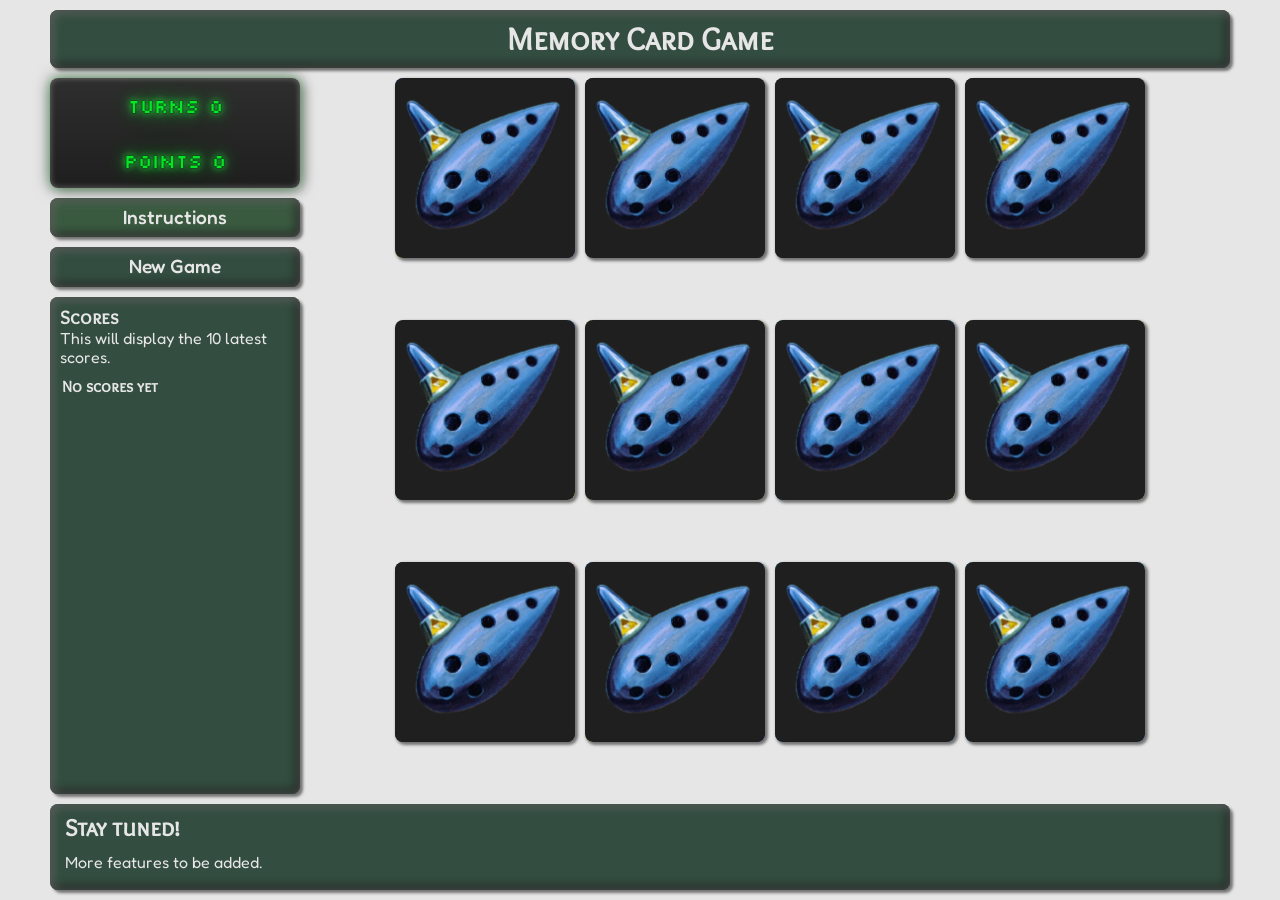
<file: index.html>
<!DOCTYPE html>
<html lang="en">

<head>
  <meta charset="UTF-8">
  <!-- Same as header background color -->
  <meta name="theme-color" content="#344E41">
  <!-- Favicons from realfavicongenerator -->
  <link rel="icon" type="image/png" href="assets/favicon/favicon-96x96.png" sizes="96x96">
  <link rel="icon" type="image/svg+xml" href="assets/favicon/favicon.svg">
  <link rel="shortcut icon" href="assets/favicon/favicon.ico">
  <link rel="apple-touch-icon" sizes="180x180" href="assets/favicon/apple-touch-icon.png">
  <meta name="apple-mobile-web-app-title" content="Zelda Card Game">
  <link rel="manifest" href="assets/favicon/site.webmanifest">
  <meta name="viewport" content="width=device-width, initial-scale=1.0">
  <meta name="description" content="A memory card game with Zelda cards">
  <meta name="keywords" content="Game, Memory, Card, Zelda">
  <meta name="author" content="Rafael Ferreira">
  <title>Memory Card Game</title>
  <link rel="stylesheet" href="assets/css/style.css">
</head>

<body>

  <!-- Header -->
  <header id="main-header" aria-label="Page Logo">
    <h1>Memory Card Game</h1>
  </header>

  <!-- Game Stats and Buttons -->
  <section id="game-control" class="sidebar" aria-label="Game Controls and Statistics">
    <!-- Game Stats -->
    <div class="stats-display">
      <div class="stat">
        <p aria-label="Turns">Turns <span id="turns">0</span></p>
      </div>
      <div class="stat">
        <p aria-label="Points">Points <span id="points">0</span></p>
      </div>
    </div>

    <!-- Instructions Modal -->
    <div id="instructions-open-btn" class="btn instructions" role="button">
      Instructions
    </div>

    <!-- Modal with instructions -->
    <dialog id="howtoplay">
      <h2>How to play:</h2>
      <ol>
        <li>All cards are laid face down on the board.</li>
        <li>Click on any two cards to flip them over and reveal their images.</li>
        <li>If the cards match, they stay face up and you earn a point.</li>
        <li>If they do not match, they will flip back over after a short delay.</li>
        <li>Keep flipping two cards at a time until all pairs have been matched.</li>
        <li>The game ends when all the card pairs are found. Try to match them all in the fewest number of attempts!</li>
      </ol>
      <button type="button" id="close-button" class="btn">Close</button>
    </dialog>

    <!-- New Game Button -->
    <div id="new-game-btn" class="btn new-game" role="button">
      New Game
    </div>
  </section>

  <section id="scores" aria-label="Latest scores">
    <h3>Scores</h3>
    <p>This will display the 10 latest scores.</p>
    <table id="scores-table">
      <!-- Injected by JS -->
    </table>
  </section>

  <!-- Game Board -->
  <main id="game-board" aria-label="Cards board">
    <!-- Injected with JS -->
  </main>

  <!-- Footer -->
  <footer id="main-footer">
    <div id="footer-notes">
      <h2>Stay tuned!</h2>
      <p>More features to be added.</p>
    </div>
  </footer>

  <!-- Game Java Script -->
  <script type="module" src="assets/js/game.js"></script>
</body>

</html>
</file>
<file: assets/css/style.css>
@import url('https://fonts.googleapis.com/css2?family=Fredoka:wght@300..700&family=Overlock+SC&family=Silkscreen:wght@400;700&display=swap');

:root {
  /* Colours */
  --primary: hsl(150, 20%, 25%);
  --secondary: hsl(131, 22%, 29%);
  --light: hsl(0, 0%, 90%);
  --dark: hsl(0, 0%, 10%);

  /* Typography */
  --font-family-heading: "Overlock SC", sans-serif;
  --font-family-stats-display: "Silkscreen", sans-serif;
  --font-family-body: "Fredoka", sans-serif;
  --font-size-base: 1rem;
  --line-height-base: 1.2;

  /* Layout */
  --gap: 10px;
  --border-radius: 8px;
  --border-color: var(--primary);
  --boder-size: 5px;
  --box-shadow:
    inset 2px 2px 8px 2px hsla(0 0% 50% / 0.5),
    inset -2px -2px 8px 2px hsla(0 0% 10% / 0.8),
    3px 3px 3px 0px hsla(0 0% 0% / 0.5);
}

/* Reset */
*, *::before, *::after {
  box-sizing: border-box;
}

/* Global */
#main-header {
  grid-area: main-header;
}

#game-control {
  grid-area: game-control;
}

#scores {
  grid-area: scores;
}

#game-board {
  grid-area: game-board;
}

#main-footer {
  grid-area: main-footer;
}

body {
  font-family: var(--font-family-body);
  background: var(--light);
  display: grid;
  grid-template-rows: auto auto 1fr auto auto;
  gap: var(--gap);
  max-width: 400px;
  min-height: 100svh;
  margin: 0 auto;
  padding: var(--gap);
  font-size: var(--font-size-base);
  line-height: var(--line-height-base);
  grid-template-areas:
    "main-header"
    "game-control"
    "game-board"
    "scores"
    "main-footer"
  ;
}

h1, h2, h3, h4, h5, h6 {
  font-family: var(--font-family-heading);
  margin: 0;
  padding: 0;
}

p {
  margin: 0;
  margin-bottom: 0.5rem;
}

ol, ul, li {
  margin: 0;
  margin-bottom: 0.5rem;
}

.btn {
  display: flex;
  align-items: center;
  justify-content: center;
  border: none;
  padding: 0.5rem 1rem;
  border-radius: var(--border-radius);
  background-color: var(--light);
  color: var(--dark);
  font-family: var(--font-family-body);
  font-weight: 500;
  font-size: 1.2rem;
  line-height: var(--line-height-base);
  cursor: pointer;
  box-shadow:
    inset 2px 2px 8px hsla(0 0% 90% / 0.3),
    inset -2px -2px 8px hsla(0 0% 10% / 0.3),
    3px 3px 12px hsla(0 0% 0% / 0.5);
}

/* Header */
header, #scores {
  padding: var(--gap);
  border-radius: var(--border-radius);
  background-color: var(--primary);
  box-shadow: var(--box-shadow);
}

header h1 {
  color: var(--light);
  text-align: center;
}

/* Sidebar */
.sidebar {
  display: grid;
  grid-template-columns: 1fr 1fr;
  gap: var(--gap);
}

/* Game Stats Section */
.stats-display {
  grid-column: span 2;
  --background-color: hsl(0, 0%, 15%);
  --text-color: hsl(129, 96%, 46%);
  display: flex;
  justify-content: space-around;
  border-radius: var(--border-radius);
  background-color: var(--background-color);
  background: linear-gradient(hsl(0, 0%, 18%) 0%,
      hsl(0, 0%, 12%) 100%);
  color: var(--text-color);
  text-shadow:
    0 0 2px #000,
    0 0 6px hsla(129, 96%, 56%, 0.9),
    0 0 12px hsla(129, 96%, 56%, 0.8),
    0 0 24px hsla(129, 96%, 56%, 0.6);
  box-shadow:
    inset 1px 1px 6px hsla(0, 0%, 90%, 0.2),
    inset -1px -1px 6px hsla(0, 0%, 90%, 0.2),
    0 0 8px hsla(129, 96%, 56%, 0.3),
    0 0 16px hsla(0, 0%, 0%, 0.5),
    3px 3px 12px hsla(0, 0%, 0%, 0.3);
}

.stat {
  display: flex;
  align-items: center;
  justify-content: center;
  font-family: var(--font-family-stats-display);
  font-size: var(--font-size-base);
  padding: 1rem;
  margin: 0;
}

.stat p {
  font-size: 1.2rem;
  margin: 0;
}

.btn.instructions {
  color: var(--light);
  background: var(--secondary);
  box-shadow: var(--box-shadow);
}

.btn.instructions:hover {
  background-color: color-mix(in hsl, var(--secondary), white 20%);
  color: color-mix(in hsl, var(--light), white 20%);
}

/* Instructions Modal */
dialog {
  margin: auto var(--gap);
  max-width: 748px;
  padding: 20px;
  border: none;
  border-radius: 20px;
  background-color: var(--primary);
  color: var(--light);
  box-shadow: var(--box-shadow);
}

dialog h2 {
  margin: 0;
}

dialog[open] {
  display: grid;
  gap: var(--gap);
}

dialog:focus {
  outline: none;
}

dialog::backdrop {
  background-color: color-mix(in srgb, var(--primary) 60%, transparent);
}

.btn.new-game {
  color: var(--light);
  background-color: var(--primary);
  box-shadow: var(--box-shadow);
}

.btn.new-game:hover {
  background-color: color-mix(in hsl, var(--primary), white 20%);
  color: color-mix(in hsl, var(--light), white 20%);
}

/* Game Board */
#game-board {
  gap: var(--gap);
  display: grid;
  grid-template-columns: repeat(3, 1fr);
}

/* Cards */
.card {
  --card-size: 180px;
  border-radius: var(--border-radius);
  position: relative;
  transform-style: preserve-3d;
  transition: all 0.5s ease-in-out;
  box-shadow: 2px 2px 3px 1px hsla(0 0% 0% / 0.5);
  cursor: pointer;
  max-width: var(--card-size);
  max-height: var(--card-size);
}

.card img {
  width: 100%;
}

.front {
  width: 100%;
  transform: rotateY(180deg);
}

.front, .back {
  height: 100%;
  width: 100%;
  border-radius: var(--border-radius);
  /* To make sure that the clicked card cannot be clicked twice */
  pointer-events: none;
}

.back {
  backface-visibility: hidden;
  position: absolute;
  top: 0;
  left: 0;
  background-image: url("../images/ocarina.webp");
  background-repeat: no-repeat;
  background-position: center;
  background-size: cover;
}

/* Cards annimation */
.flip {
  transform: rotateY(180deg);
}

.flipped {
  pointer-events: none;
}

.matched {
  pointer-events: none;
}

/* Win Message */
.winMessage {
  grid-column: span 3;
  align-self: center;
  height: 300px;
  font-family: var(--font-family-body);
}

.winMessageText {
  display: flex;
  align-items: center;
  justify-content: center;
  height: 100%;
  font-size: 1.5rem;
}

#scores {
  color: var(--light);
}

table {
  width: 100%;
  text-align: left;
}

/* Footer */
footer {
  border-radius: var(--border-radius);
  background-color: var(--primary);
  padding: var(--gap) calc(var(--gap) * 1.5);
  display: grid;
  gap: var(--gap);
  font-family: var(--font-family-body);
  color: var(--light);
  box-shadow: var(--box-shadow);
}

footer h2 {
  margin-top: 0;
  margin-bottom: var(--gap);
  font-weight: 600;
}

/* 404 Page */
.page-not-found {
  grid-column: 1 / -1;
  height: 100svh;
  align-content: center;
  text-align: center;
}

.page-not-found h1 {
  margin-bottom: 30px;
}

/*
  Devices 768px and larger
*/
@media (min-width: 768px) {
  body {
    max-width: 768px;
  }

  .sidebar {
    grid-template-columns: repeat(4, 1fr);
  }

  #game-board {
    grid-template-columns: repeat(4, 1fr);
  }

  .winMessage {
    grid-column: 1 / -1;
    justify-self: center;
    align-self: center;
  }

  .winMessageText {
    font-size: 3rem;
  }

  dialog {
    margin: auto;
    width: 400px;
  }
}

/*
  Devices 1024px and larger
*/
@media (min-width: 1024px) {
  body {
    height: 100svh;
    grid-template-columns: 250px 1fr;
    grid-template-rows: auto auto 1fr auto;
    max-width: 1200px;
    grid-template-areas:
      "main-header main-header"
      "game-control game-board"
      "scores game-board"
      "main-footer main-footer"
    ;
  }

  #game-board {
    justify-self: center;
    max-width: 800px;
  }

  .sidebar {
    grid-template-columns: 1fr;
    align-content: start;
  }

  .stats-display {
    grid-column: span 1;
    flex-direction: column;
  }
}
</file>
